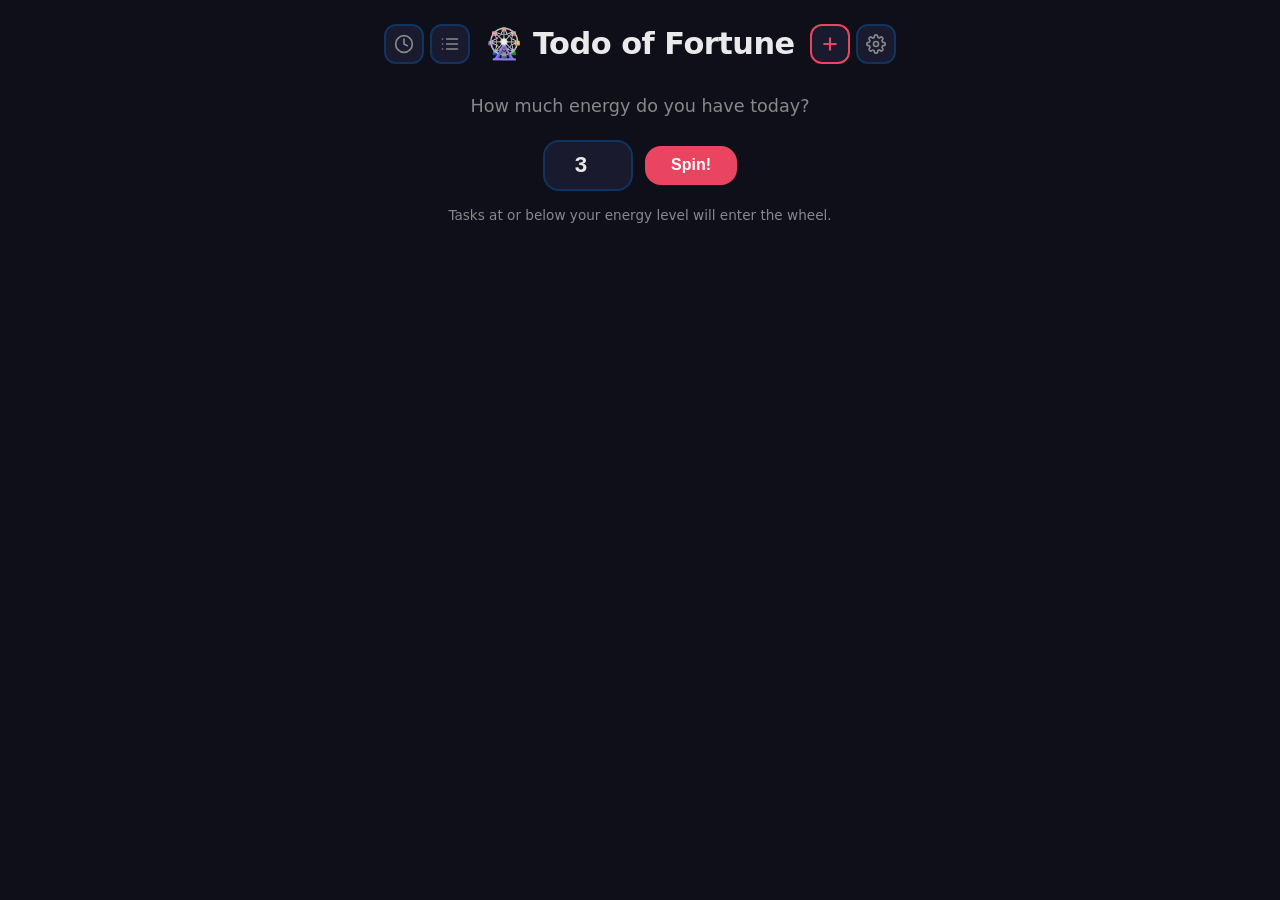
<file: index.html>
<!DOCTYPE html>
<html lang="en">
<head>
  <meta charset="UTF-8">
  <meta name="viewport" content="width=device-width, initial-scale=1.0">
  <title>Todo of Fortune</title>
  <link rel="stylesheet" href="./style.css">
</head>
<body>
  <div id="app">

    <!-- Top nav -->
    <div id="top-nav">
      <div class="nav-left">
        <button id="history-btn" class="icon-btn" title="History">
          <svg xmlns="http://www.w3.org/2000/svg" width="20" height="20" viewBox="0 0 24 24" fill="none" stroke="currentColor" stroke-width="2" stroke-linecap="round" stroke-linejoin="round">
            <circle cx="12" cy="12" r="10"/><polyline points="12 6 12 12 16 14"/>
          </svg>
        </button>
        <button id="todos-btn" class="icon-btn" title="View Todos">
          <svg xmlns="http://www.w3.org/2000/svg" width="20" height="20" viewBox="0 0 24 24" fill="none" stroke="currentColor" stroke-width="2" stroke-linecap="round" stroke-linejoin="round">
            <line x1="8" y1="6" x2="21" y2="6"/><line x1="8" y1="12" x2="21" y2="12"/><line x1="8" y1="18" x2="21" y2="18"/>
            <line x1="3" y1="6" x2="3.01" y2="6"/><line x1="3" y1="12" x2="3.01" y2="12"/><line x1="3" y1="18" x2="3.01" y2="18"/>
          </svg>
        </button>
      </div>
      <h1>🎡 Todo of Fortune</h1>
      <div class="nav-right">
        <button id="add-todo-btn" class="icon-btn icon-btn--accent" title="Add Todo">
          <svg xmlns="http://www.w3.org/2000/svg" width="20" height="20" viewBox="0 0 24 24" fill="none" stroke="currentColor" stroke-width="2.5" stroke-linecap="round" stroke-linejoin="round">
            <line x1="12" y1="5" x2="12" y2="19"/><line x1="5" y1="12" x2="19" y2="12"/>
          </svg>
        </button>
        <button id="settings-btn" class="icon-btn" title="Settings">
          <svg xmlns="http://www.w3.org/2000/svg" width="20" height="20" viewBox="0 0 24 24" fill="none" stroke="currentColor" stroke-width="2" stroke-linecap="round" stroke-linejoin="round">
            <circle cx="12" cy="12" r="3"/>
            <path d="M19.4 15a1.65 1.65 0 0 0 .33 1.82l.06.06a2 2 0 0 1-2.83 2.83l-.06-.06a1.65 1.65 0 0 0-1.82-.33 1.65 1.65 0 0 0-1 1.51V21a2 2 0 0 1-4 0v-.09A1.65 1.65 0 0 0 9 19.4a1.65 1.65 0 0 0-1.82.33l-.06.06a2 2 0 0 1-2.83-2.83l.06-.06A1.65 1.65 0 0 0 4.68 15a1.65 1.65 0 0 0-1.51-1H3a2 2 0 0 1 0-4h.09A1.65 1.65 0 0 0 4.6 9a1.65 1.65 0 0 0-.33-1.82l-.06-.06a2 2 0 0 1 2.83-2.83l.06.06A1.65 1.65 0 0 0 9 4.68a1.65 1.65 0 0 0 1-1.51V3a2 2 0 0 1 4 0v.09a1.65 1.65 0 0 0 1 1.51 1.65 1.65 0 0 0 1.82-.33l.06-.06a2 2 0 0 1 2.83 2.83l-.06.06A1.65 1.65 0 0 0 19.4 9a1.65 1.65 0 0 0 1.51 1H21a2 2 0 0 1 0 4h-.09a1.65 1.65 0 0 0-1.51 1z"/>
          </svg>
        </button>
      </div>
    </div>

    <!-- Energy input screen -->
    <div id="energy-screen" class="screen active">
      <p class="subtitle">How much energy do you have today?</p>
      <div class="energy-input-row">
        <input type="number" id="energy-input" min="1" value="3" />
        <button id="spin-btn" class="btn-primary">Spin!</button>
      </div>
      <p class="hint">Tasks at or below your energy level will enter the wheel.</p>
    </div>

    <!-- Wheel screen -->
    <div id="wheel-screen" class="screen">
      <div id="wheel-pointer">▼</div>
      <canvas id="wheel-canvas" width="480" height="480"></canvas>
      <p id="spinning-label" class="subtitle">Spinning…</p>
    </div>

    <!-- Result screen -->
    <div id="result-screen" class="screen">
      <div id="result-card">
        <div id="result-category"></div>
        <h2 id="result-name"></h2>
        <div id="result-meta">
          <span id="result-effort"></span>
          <span id="result-due"></span>
        </div>
        <div class="result-buttons">
          <button id="complete-btn" class="btn-primary">✓ Mark Complete</button>
          <button id="notdone-btn" class="btn-secondary">… Not done yet</button>
          <button id="respin-btn" class="btn-secondary">↺ Spin Again</button>
        </div>
      </div>
    </div>

    <!-- No tasks screen -->
    <div id="notasks-screen" class="screen">
      <div class="no-tasks-box">
        <p>🎉 No tasks match that energy level!</p>
        <button id="retry-btn" class="btn-secondary">Try a different level</button>
      </div>
    </div>

    <!-- History screen -->
    <div id="history-screen" class="screen">
      <div id="history-header">
        <button id="history-back" class="btn-secondary btn-sm">← Back</button>
        <h2>Completed Tasks</h2>
      </div>
      <div id="history-list"></div>
      <p id="history-empty" class="hint" style="display:none">No completed tasks yet.</p>
    </div>

    <!-- Todos screen -->
    <div id="todos-screen" class="screen">
      <div id="todos-header">
        <button id="todos-back" class="btn-secondary btn-sm">← Back</button>
        <h2>My Todos</h2>
        <div class="todos-header-actions">
          <button id="todos-import-btn" class="btn-secondary btn-sm">↑ Import CSV</button>
          <button id="todos-add-btn" class="btn-primary btn-sm">+ New</button>
        </div>
      </div>
      <input type="file" id="todos-import-input" accept=".csv" style="display:none">
      <div id="todos-list"></div>
      <p id="todos-empty" class="hint" style="display:none">No todos yet. Add one or import a CSV.</p>
    </div>

  </div>

  <!-- Settings modal -->
  <div id="settings-modal" class="modal-overlay hidden">
    <div class="modal-box">
      <div class="modal-header">
        <h3>Settings</h3>
        <button id="settings-close" class="icon-btn">✕</button>
      </div>
      <div class="modal-body">
        <div class="setting-row">
          <div class="setting-label">
            <span>Spin duration</span>
            <span id="duration-val" class="setting-value">4s</span>
          </div>
          <input type="range" id="duration-slider" min="1" max="15" value="4" step="1">
          <div class="slider-hints"><span>1s</span><span>15s</span></div>
        </div>
        <div class="setting-row">
          <div class="setting-label">
            <span>Due date effect</span>
            <span id="weight-val" class="setting-value">1.0</span>
          </div>
          <input type="range" id="weight-slider" min="0" max="1" value="1" step="0.05">
          <div class="slider-hints"><span>Off</span><span>Full</span></div>
        </div>
        <div class="graph-section">
          <p class="graph-title">Selection weight vs. days to due date</p>
          <canvas id="weight-graph" width="360" height="130"></canvas>
        </div>
        <div class="setting-row setting-row--colors">
          <div class="setting-label"><span>Category colours</span></div>
          <div id="category-colors-list"></div>
        </div>
      </div>
    </div>
  </div>

  <!-- Add / Edit Todo modal -->
  <div id="todo-modal" class="modal-overlay hidden">
    <div class="modal-box modal-box--form">
      <div class="modal-header">
        <h3 id="todo-modal-title">Add Todo</h3>
        <button id="todo-modal-close" class="icon-btn">✕</button>
      </div>
      <div class="modal-body">
        <div class="form-row">
          <label for="todo-name">Name</label>
          <input type="text" id="todo-name" class="form-input" placeholder="Task name" autocomplete="off" />
        </div>
        <div class="form-row">
          <label for="todo-category">Category</label>
          <input type="text" id="todo-category" class="form-input" list="cat-suggestions" placeholder="e.g. household, hobbies" autocomplete="off" />
          <datalist id="cat-suggestions"></datalist>
        </div>
        <div class="form-row">
          <label for="todo-effort">Effort</label>
          <select id="todo-effort" class="form-input">
            <option value="1">1</option>
            <option value="2">2</option>
            <option value="3" selected>3</option>
            <option value="4">4</option>
            <option value="5">5</option>
            <option value="6">6</option>
            <option value="7">7</option>
            <option value="8">8</option>
            <option value="9">9</option>
            <option value="10">10</option>
          </select>
        </div>
        <div class="form-row">
          <label for="todo-due">Due date <span class="label-optional">(optional)</span></label>
          <input type="date" id="todo-due" class="form-input" />
        </div>
        <div class="form-row form-row--inline">
          <label for="todo-recurring">Recurring</label>
          <label class="toggle">
            <input type="checkbox" id="todo-recurring" />
            <span class="toggle-track"></span>
          </label>
        </div>
        <div class="form-row" id="todo-rate-row">
          <label for="todo-rate">Frequency</label>
          <input type="text" id="todo-rate" class="form-input" placeholder="e.g. 1 week, 2 weeks, 1 month" />
          <p class="form-hint">Natural language: "1 week", "2 weeks", "1 month", "3 months"</p>
        </div>
        <p id="todo-error" class="form-error" style="display:none"></p>
        <div class="form-buttons">
          <button id="todo-save-btn" class="btn-primary">Save</button>
          <button id="todo-cancel-btn" class="btn-secondary">Cancel</button>
        </div>
      </div>
    </div>
  </div>

  <script src="./wheel.js"></script>
</body>
</html>
</file>
<file: style.css>
*, *::before, *::after { box-sizing: border-box; margin: 0; padding: 0; }

:root {
  --bg: #0f0f1a;
  --surface: #1a1a2e;
  --surface2: #16213e;
  --accent: #e94560;
  --accent2: #0f3460;
  --text: #eaeaea;
  --text-dim: #888;
  --radius: 16px;
}

body {
  background: var(--bg);
  color: var(--text);
  font-family: 'Segoe UI', system-ui, sans-serif;
  min-height: 100vh;
  display: flex;
  align-items: flex-start;
  justify-content: center;
}

#app {
  width: 100%;
  max-width: 560px;
  padding: 1.5rem 1.5rem 2rem;
  text-align: center;
}

/* ── Top nav ──────────────────────────────────────────── */
#top-nav {
  display: flex;
  align-items: center;
  justify-content: space-between;
  margin-bottom: 2rem;
}

.nav-left, .nav-right {
  display: flex;
  gap: 0.4rem;
  flex-shrink: 0;
}

h1 {
  font-size: 1.9rem;
  font-weight: 800;
  letter-spacing: -0.5px;
  flex: 1;
  text-align: center;
}

.icon-btn {
  background: var(--surface);
  border: 2px solid var(--accent2);
  color: var(--text-dim);
  border-radius: 12px;
  width: 40px;
  height: 40px;
  display: flex;
  align-items: center;
  justify-content: center;
  cursor: pointer;
  transition: border-color 0.2s, color 0.2s, background 0.2s;
  flex-shrink: 0;
  font-size: 1rem;
}
.icon-btn:hover { border-color: var(--accent); color: var(--text); }
.icon-btn--accent {
  border-color: var(--accent);
  color: var(--accent);
}
.icon-btn--accent:hover {
  background: var(--accent);
  color: #fff;
}

.subtitle {
  font-size: 1.1rem;
  color: var(--text-dim);
  margin-bottom: 1.5rem;
}

.hint {
  font-size: 0.85rem;
  color: var(--text-dim);
  margin-top: 1rem;
}

/* ── Screens ─────────────────────────────────────────── */
.screen { display: none; }
.screen.active { display: block; }

/* ── Energy input ─────────────────────────────────────── */
.energy-input-row {
  display: flex;
  gap: 0.75rem;
  justify-content: center;
  align-items: center;
}

input[type="number"] {
  width: 90px;
  padding: 0.65rem 1rem;
  font-size: 1.4rem;
  font-weight: 700;
  text-align: center;
  background: var(--surface);
  border: 2px solid var(--accent2);
  border-radius: var(--radius);
  color: var(--text);
  outline: none;
  transition: border-color 0.2s;
}
input[type="number"]:focus { border-color: var(--accent); }

/* ── Buttons ──────────────────────────────────────────── */
.btn-primary, .btn-secondary {
  padding: 0.65rem 1.6rem;
  font-size: 1rem;
  font-weight: 700;
  border: none;
  border-radius: var(--radius);
  cursor: pointer;
  transition: transform 0.1s, opacity 0.2s;
}
.btn-primary:active, .btn-secondary:active { transform: scale(0.97); }
.btn-primary {
  background: var(--accent);
  color: #fff;
}
.btn-primary:hover { opacity: 0.88; }
.btn-secondary {
  background: var(--surface);
  color: var(--text);
  border: 2px solid var(--accent2);
}
.btn-secondary:hover { border-color: var(--accent); }
.btn-sm { padding: 0.4rem 1rem; font-size: 0.9rem; }

/* ── Wheel ────────────────────────────────────────────── */
#wheel-screen { position: relative; }
#wheel-screen.active {
  display: flex;
  flex-direction: column;
  align-items: center;
}

/* Pointer sits ABOVE the canvas, pointing down at the top of the wheel */
#wheel-pointer {
  font-size: 2.5rem;
  color: var(--accent);
  margin-bottom: -1.4rem; /* overlap so the tip sits just above the canvas rim */
  position: relative;
  z-index: 10;
  line-height: 1;
  filter: drop-shadow(0 3px 8px rgba(233,69,96,0.8));
}

#wheel-canvas {
  border-radius: 50%;
  box-shadow: 0 0 60px rgba(233, 69, 96, 0.35);
  max-width: 100%;
  height: auto;
}

#spinning-label {
  margin-top: 1.2rem;
}

/* ── Result card ──────────────────────────────────────── */
#result-card {
  background: var(--surface);
  border: 2px solid var(--accent2);
  border-radius: var(--radius);
  padding: 2rem 1.5rem;
  text-align: center;
}

#result-category {
  display: inline-block;
  background: var(--accent2);
  color: var(--text-dim);
  font-size: 0.75rem;
  font-weight: 700;
  text-transform: uppercase;
  letter-spacing: 1px;
  padding: 0.25rem 0.75rem;
  border-radius: 999px;
  margin-bottom: 0.9rem;
}

#result-name {
  font-size: 1.8rem;
  font-weight: 800;
  margin-bottom: 1rem;
}

#result-meta {
  display: flex;
  justify-content: center;
  gap: 1rem;
  margin-bottom: 1.5rem;
  flex-wrap: wrap;
}

#result-effort, #result-due {
  background: var(--surface2);
  padding: 0.3rem 0.8rem;
  border-radius: 999px;
  font-size: 0.85rem;
  color: var(--text-dim);
}

.result-buttons {
  display: flex;
  gap: 0.75rem;
  justify-content: center;
  flex-wrap: wrap;
}

/* ── No tasks ─────────────────────────────────────────── */
.no-tasks-box {
  background: var(--surface);
  border: 2px dashed var(--accent2);
  border-radius: var(--radius);
  padding: 2.5rem 1.5rem;
}
.no-tasks-box p {
  font-size: 1.2rem;
  margin-bottom: 1.2rem;
}

/* ── History screen ───────────────────────────────────── */
#history-header {
  display: flex;
  align-items: center;
  gap: 1rem;
  margin-bottom: 1.5rem;
  text-align: left;
}
#history-header h2 {
  font-size: 1.4rem;
  font-weight: 800;
}

.history-item {
  display: flex;
  align-items: center;
  gap: 0.75rem;
  background: var(--surface);
  border: 1px solid var(--accent2);
  border-radius: 12px;
  padding: 0.85rem 1rem;
  margin-bottom: 0.6rem;
  text-align: left;
}
.history-name {
  flex: 1;
  font-weight: 600;
  font-size: 0.95rem;
}
.history-cat {
  background: var(--accent2);
  color: var(--text-dim);
  font-size: 0.7rem;
  font-weight: 700;
  text-transform: uppercase;
  letter-spacing: 0.8px;
  padding: 0.2rem 0.6rem;
  border-radius: 999px;
  white-space: nowrap;
}
.history-date {
  font-size: 0.8rem;
  color: var(--text-dim);
  white-space: nowrap;
}
.history-status {
  font-size: 0.7rem;
  font-weight: 700;
  text-transform: uppercase;
  letter-spacing: 0.6px;
  padding: 0.2rem 0.55rem;
  border-radius: 999px;
  white-space: nowrap;
}
.history-status--done {
  background: rgba(0, 131, 0, 0.2);
  color: #1baf7a;
}
.history-status--skipped {
  background: rgba(255, 255, 255, 0.06);
  color: var(--text-dim);
}

/* ── Settings modal ───────────────────────────────────── */
.modal-overlay {
  position: fixed;
  inset: 0;
  background: rgba(0, 0, 0, 0.72);
  display: flex;
  align-items: center;
  justify-content: center;
  z-index: 200;
}
.modal-overlay.hidden { display: none; }

.modal-box {
  background: var(--surface);
  border: 2px solid var(--accent2);
  border-radius: var(--radius);
  width: min(420px, 90vw);
  padding: 1.5rem;
}

.modal-header {
  display: flex;
  align-items: center;
  justify-content: space-between;
  margin-bottom: 1.5rem;
}
.modal-header h3 {
  font-size: 1.2rem;
  font-weight: 800;
}

.setting-row {
  margin-bottom: 1.5rem;
}
.setting-label {
  display: flex;
  justify-content: space-between;
  align-items: baseline;
  margin-bottom: 0.5rem;
  font-size: 0.95rem;
}
.setting-value {
  font-weight: 700;
  color: var(--accent);
  font-size: 1rem;
}

input[type="range"] {
  width: 100%;
  accent-color: var(--accent);
  cursor: pointer;
  height: 6px;
}
.slider-hints {
  display: flex;
  justify-content: space-between;
  font-size: 0.75rem;
  color: var(--text-dim);
  margin-top: 0.3rem;
}

/* ── Weight graph (inside settings modal) ─────────────── */
.graph-section {
  margin-top: 1rem;
}
.graph-title {
  font-size: 0.75rem;
  color: var(--text-dim);
  margin-bottom: 0.5rem;
  text-align: center;
  letter-spacing: 0.3px;
}
#weight-graph {
  display: block;
  width: 100%;
  height: auto;
  border-radius: 8px;
  border: 1px solid var(--accent2);
}

/* ── Category colours (inside settings modal) ─────────── */
.setting-row--colors {
  margin-top: 1.2rem;
  padding-top: 1.2rem;
  border-top: 1px solid rgba(255,255,255,0.07);
}

#category-colors-list {
  margin-top: 0.75rem;
  display: flex;
  flex-direction: column;
  gap: 0.5rem;
}

.color-row {
  display: flex;
  align-items: center;
  gap: 0.75rem;
}

.cat-color-input {
  width: 34px;
  height: 34px;
  border: 2px solid var(--accent2);
  border-radius: 8px;
  cursor: pointer;
  padding: 2px;
  background: var(--surface2);
  flex-shrink: 0;
}
.cat-color-input:hover { border-color: var(--accent); }

.color-label {
  font-size: 0.9rem;
  text-transform: capitalize;
  flex: 1;
}

.color-reset-btn {
  font-size: 0.75rem;
  background: none;
  border: 1px solid var(--accent2);
  color: var(--text-dim);
  border-radius: 6px;
  padding: 0.2rem 0.5rem;
  cursor: pointer;
}
.color-reset-btn:hover { border-color: var(--accent); color: var(--text); }

/* ── Todos screen ─────────────────────────────────────── */
#todos-header {
  display: flex;
  align-items: center;
  gap: 0.75rem;
  margin-bottom: 1.25rem;
}
#todos-header h2 {
  flex: 1;
  font-size: 1.4rem;
  font-weight: 800;
  text-align: left;
}

.todos-header-actions {
  display: flex;
  gap: 0.4rem;
  flex-shrink: 0;
}

.todo-item {
  background: var(--surface);
  border: 1px solid var(--accent2);
  border-radius: 12px;
  padding: 0.8rem 1rem;
  margin-bottom: 0.55rem;
}

.todo-item-header {
  display: flex;
  align-items: flex-start;
  gap: 0.5rem;
  margin-bottom: 0.4rem;
}

.todo-name {
  flex: 1;
  font-weight: 600;
  font-size: 0.95rem;
  line-height: 1.3;
}

.todo-actions {
  display: flex;
  gap: 0.35rem;
  flex-shrink: 0;
}

.icon-btn-sm {
  background: var(--surface2);
  border: 1px solid var(--accent2);
  color: var(--text-dim);
  border-radius: 7px;
  width: 28px;
  height: 28px;
  display: flex;
  align-items: center;
  justify-content: center;
  cursor: pointer;
  font-size: 0.85rem;
  transition: border-color 0.15s, color 0.15s;
}
.icon-btn-sm:hover { border-color: var(--accent); color: var(--text); }
.icon-btn-sm.delete-btn:hover { border-color: #e94560; color: #e94560; }

.todo-meta {
  display: flex;
  gap: 0.5rem;
  flex-wrap: wrap;
  align-items: center;
}

.todo-chip {
  font-size: 0.72rem;
  font-weight: 600;
  padding: 0.18rem 0.55rem;
  border-radius: 999px;
  white-space: nowrap;
}
.todo-chip--cat {
  background: var(--accent2);
  color: var(--text-dim);
  text-transform: uppercase;
  letter-spacing: 0.6px;
}
.todo-chip--effort {
  background: var(--surface2);
  color: var(--text-dim);
}
.todo-chip--due {
  background: var(--surface2);
  color: var(--text-dim);
}
.todo-chip--recurring {
  background: rgba(57,135,229,0.15);
  color: #3987e5;
}

/* ── Add / Edit Todo modal ────────────────────────────── */
.modal-box--form {
  max-height: 90vh;
  overflow-y: auto;
}

.form-row {
  margin-bottom: 1rem;
}

.form-row label {
  display: block;
  font-size: 0.82rem;
  color: var(--text-dim);
  margin-bottom: 0.35rem;
  font-weight: 500;
}

.label-optional {
  font-weight: 400;
  font-style: italic;
  opacity: 0.7;
}

.form-input {
  width: 100%;
  padding: 0.55rem 0.85rem;
  background: var(--surface2);
  border: 1.5px solid var(--accent2);
  border-radius: 10px;
  color: var(--text);
  font-size: 0.95rem;
  font-family: inherit;
  outline: none;
  transition: border-color 0.2s;
  box-sizing: border-box;
}
.form-input:focus { border-color: var(--accent); }
.form-input:disabled { opacity: 0.35; pointer-events: none; }
select.form-input { cursor: pointer; color-scheme: dark; }

.form-row--inline {
  display: flex;
  align-items: center;
  justify-content: space-between;
}
.form-row--inline label {
  margin-bottom: 0;
  font-size: 0.95rem;
  color: var(--text);
}

/* Toggle switch */
.toggle {
  position: relative;
  display: inline-block;
  width: 44px;
  height: 24px;
  flex-shrink: 0;
}
.toggle input { opacity: 0; width: 0; height: 0; }
.toggle-track {
  position: absolute;
  inset: 0;
  background: var(--accent2);
  border-radius: 999px;
  cursor: pointer;
  transition: background 0.2s;
}
.toggle-track::after {
  content: "";
  position: absolute;
  width: 18px;
  height: 18px;
  left: 3px;
  top: 3px;
  background: #fff;
  border-radius: 50%;
  transition: transform 0.2s;
}
.toggle input:checked + .toggle-track { background: var(--accent); }
.toggle input:checked + .toggle-track::after { transform: translateX(20px); }

.form-hint {
  font-size: 0.75rem;
  color: var(--text-dim);
  margin-top: 0.35rem;
}

.form-error {
  color: var(--accent);
  font-size: 0.85rem;
  margin-top: 0.25rem;
}

.form-buttons {
  display: flex;
  gap: 0.75rem;
  margin-top: 1.25rem;
}
</file>
<file: static/style.css>
*, *::before, *::after { box-sizing: border-box; margin: 0; padding: 0; }

:root {
  --bg: #0f0f1a;
  --surface: #1a1a2e;
  --surface2: #16213e;
  --accent: #e94560;
  --accent2: #0f3460;
  --text: #eaeaea;
  --text-dim: #888;
  --radius: 16px;
}

body {
  background: var(--bg);
  color: var(--text);
  font-family: 'Segoe UI', system-ui, sans-serif;
  min-height: 100vh;
  display: flex;
  align-items: flex-start;
  justify-content: center;
}

#app {
  width: 100%;
  max-width: 560px;
  padding: 1.5rem 1.5rem 2rem;
  text-align: center;
}

/* ── Top nav ──────────────────────────────────────────── */
#top-nav {
  display: flex;
  align-items: center;
  justify-content: space-between;
  margin-bottom: 2rem;
}

.nav-left, .nav-right {
  display: flex;
  gap: 0.4rem;
  flex-shrink: 0;
}

h1 {
  font-size: 1.9rem;
  font-weight: 800;
  letter-spacing: -0.5px;
  flex: 1;
  text-align: center;
}

.icon-btn {
  background: var(--surface);
  border: 2px solid var(--accent2);
  color: var(--text-dim);
  border-radius: 12px;
  width: 40px;
  height: 40px;
  display: flex;
  align-items: center;
  justify-content: center;
  cursor: pointer;
  transition: border-color 0.2s, color 0.2s, background 0.2s;
  flex-shrink: 0;
  font-size: 1rem;
}
.icon-btn:hover { border-color: var(--accent); color: var(--text); }
.icon-btn--accent {
  border-color: var(--accent);
  color: var(--accent);
}
.icon-btn--accent:hover {
  background: var(--accent);
  color: #fff;
}

.subtitle {
  font-size: 1.1rem;
  color: var(--text-dim);
  margin-bottom: 1.5rem;
}

.hint {
  font-size: 0.85rem;
  color: var(--text-dim);
  margin-top: 1rem;
}

/* ── Screens ─────────────────────────────────────────── */
.screen { display: none; }
.screen.active { display: block; }

/* ── Energy input ─────────────────────────────────────── */
.energy-input-row {
  display: flex;
  gap: 0.75rem;
  justify-content: center;
  align-items: center;
}

input[type="number"] {
  width: 90px;
  padding: 0.65rem 1rem;
  font-size: 1.4rem;
  font-weight: 700;
  text-align: center;
  background: var(--surface);
  border: 2px solid var(--accent2);
  border-radius: var(--radius);
  color: var(--text);
  outline: none;
  transition: border-color 0.2s;
}
input[type="number"]:focus { border-color: var(--accent); }

/* ── Buttons ──────────────────────────────────────────── */
.btn-primary, .btn-secondary {
  padding: 0.65rem 1.6rem;
  font-size: 1rem;
  font-weight: 700;
  border: none;
  border-radius: var(--radius);
  cursor: pointer;
  transition: transform 0.1s, opacity 0.2s;
}
.btn-primary:active, .btn-secondary:active { transform: scale(0.97); }
.btn-primary {
  background: var(--accent);
  color: #fff;
}
.btn-primary:hover { opacity: 0.88; }
.btn-secondary {
  background: var(--surface);
  color: var(--text);
  border: 2px solid var(--accent2);
}
.btn-secondary:hover { border-color: var(--accent); }
.btn-sm { padding: 0.4rem 1rem; font-size: 0.9rem; }

/* ── Wheel ────────────────────────────────────────────── */
#wheel-screen { position: relative; }
#wheel-screen.active {
  display: flex;
  flex-direction: column;
  align-items: center;
}

/* Pointer sits ABOVE the canvas, pointing down at the top of the wheel */
#wheel-pointer {
  font-size: 2.5rem;
  color: var(--accent);
  margin-bottom: -1.4rem; /* overlap so the tip sits just above the canvas rim */
  position: relative;
  z-index: 10;
  line-height: 1;
  filter: drop-shadow(0 3px 8px rgba(233,69,96,0.8));
}

#wheel-canvas {
  border-radius: 50%;
  box-shadow: 0 0 60px rgba(233, 69, 96, 0.35);
  max-width: 100%;
  height: auto;
}

#spinning-label {
  margin-top: 1.2rem;
}

/* ── Result card ──────────────────────────────────────── */
#result-card {
  background: var(--surface);
  border: 2px solid var(--accent2);
  border-radius: var(--radius);
  padding: 2rem 1.5rem;
  text-align: center;
}

#result-category {
  display: inline-block;
  background: var(--accent2);
  color: var(--text-dim);
  font-size: 0.75rem;
  font-weight: 700;
  text-transform: uppercase;
  letter-spacing: 1px;
  padding: 0.25rem 0.75rem;
  border-radius: 999px;
  margin-bottom: 0.9rem;
}

#result-name {
  font-size: 1.8rem;
  font-weight: 800;
  margin-bottom: 1rem;
}

#result-meta {
  display: flex;
  justify-content: center;
  gap: 1rem;
  margin-bottom: 1.5rem;
  flex-wrap: wrap;
}

#result-effort, #result-due {
  background: var(--surface2);
  padding: 0.3rem 0.8rem;
  border-radius: 999px;
  font-size: 0.85rem;
  color: var(--text-dim);
}

.result-buttons {
  display: flex;
  gap: 0.75rem;
  justify-content: center;
  flex-wrap: wrap;
}

/* ── No tasks ─────────────────────────────────────────── */
.no-tasks-box {
  background: var(--surface);
  border: 2px dashed var(--accent2);
  border-radius: var(--radius);
  padding: 2.5rem 1.5rem;
}
.no-tasks-box p {
  font-size: 1.2rem;
  margin-bottom: 1.2rem;
}

/* ── History screen ───────────────────────────────────── */
#history-header {
  display: flex;
  align-items: center;
  gap: 1rem;
  margin-bottom: 1.5rem;
  text-align: left;
}
#history-header h2 {
  font-size: 1.4rem;
  font-weight: 800;
}

.history-item {
  display: flex;
  align-items: center;
  gap: 0.75rem;
  background: var(--surface);
  border: 1px solid var(--accent2);
  border-radius: 12px;
  padding: 0.85rem 1rem;
  margin-bottom: 0.6rem;
  text-align: left;
}
.history-name {
  flex: 1;
  font-weight: 600;
  font-size: 0.95rem;
}
.history-cat {
  background: var(--accent2);
  color: var(--text-dim);
  font-size: 0.7rem;
  font-weight: 700;
  text-transform: uppercase;
  letter-spacing: 0.8px;
  padding: 0.2rem 0.6rem;
  border-radius: 999px;
  white-space: nowrap;
}
.history-date {
  font-size: 0.8rem;
  color: var(--text-dim);
  white-space: nowrap;
}
.history-status {
  font-size: 0.7rem;
  font-weight: 700;
  text-transform: uppercase;
  letter-spacing: 0.6px;
  padding: 0.2rem 0.55rem;
  border-radius: 999px;
  white-space: nowrap;
}
.history-status--done {
  background: rgba(0, 131, 0, 0.2);
  color: #1baf7a;
}
.history-status--skipped {
  background: rgba(255, 255, 255, 0.06);
  color: var(--text-dim);
}

/* ── Settings modal ───────────────────────────────────── */
.modal-overlay {
  position: fixed;
  inset: 0;
  background: rgba(0, 0, 0, 0.72);
  display: flex;
  align-items: center;
  justify-content: center;
  z-index: 200;
}
.modal-overlay.hidden { display: none; }

.modal-box {
  background: var(--surface);
  border: 2px solid var(--accent2);
  border-radius: var(--radius);
  width: min(420px, 90vw);
  padding: 1.5rem;
}

.modal-header {
  display: flex;
  align-items: center;
  justify-content: space-between;
  margin-bottom: 1.5rem;
}
.modal-header h3 {
  font-size: 1.2rem;
  font-weight: 800;
}

.setting-row {
  margin-bottom: 1.5rem;
}
.setting-label {
  display: flex;
  justify-content: space-between;
  align-items: baseline;
  margin-bottom: 0.5rem;
  font-size: 0.95rem;
}
.setting-value {
  font-weight: 700;
  color: var(--accent);
  font-size: 1rem;
}

input[type="range"] {
  width: 100%;
  accent-color: var(--accent);
  cursor: pointer;
  height: 6px;
}
.slider-hints {
  display: flex;
  justify-content: space-between;
  font-size: 0.75rem;
  color: var(--text-dim);
  margin-top: 0.3rem;
}

/* ── Weight graph (inside settings modal) ─────────────── */
.graph-section {
  margin-top: 1rem;
}
.graph-title {
  font-size: 0.75rem;
  color: var(--text-dim);
  margin-bottom: 0.5rem;
  text-align: center;
  letter-spacing: 0.3px;
}
#weight-graph {
  display: block;
  width: 100%;
  height: auto;
  border-radius: 8px;
  border: 1px solid var(--accent2);
}

/* ── Category colours (inside settings modal) ─────────── */
.setting-row--colors {
  margin-top: 1.2rem;
  padding-top: 1.2rem;
  border-top: 1px solid rgba(255,255,255,0.07);
}

#category-colors-list {
  margin-top: 0.75rem;
  display: flex;
  flex-direction: column;
  gap: 0.5rem;
}

.color-row {
  display: flex;
  align-items: center;
  gap: 0.75rem;
}

.cat-color-input {
  width: 34px;
  height: 34px;
  border: 2px solid var(--accent2);
  border-radius: 8px;
  cursor: pointer;
  padding: 2px;
  background: var(--surface2);
  flex-shrink: 0;
}
.cat-color-input:hover { border-color: var(--accent); }

.color-label {
  font-size: 0.9rem;
  text-transform: capitalize;
  flex: 1;
}

.color-reset-btn {
  font-size: 0.75rem;
  background: none;
  border: 1px solid var(--accent2);
  color: var(--text-dim);
  border-radius: 6px;
  padding: 0.2rem 0.5rem;
  cursor: pointer;
}
.color-reset-btn:hover { border-color: var(--accent); color: var(--text); }

/* ── Todos screen ─────────────────────────────────────── */
#todos-header {
  display: flex;
  align-items: center;
  gap: 0.75rem;
  margin-bottom: 1.25rem;
}
#todos-header h2 {
  flex: 1;
  font-size: 1.4rem;
  font-weight: 800;
  text-align: left;
}

.todos-header-actions {
  display: flex;
  gap: 0.4rem;
  flex-shrink: 0;
}

.todo-item {
  background: var(--surface);
  border: 1px solid var(--accent2);
  border-radius: 12px;
  padding: 0.8rem 1rem;
  margin-bottom: 0.55rem;
}

.todo-item-header {
  display: flex;
  align-items: flex-start;
  gap: 0.5rem;
  margin-bottom: 0.4rem;
}

.todo-name {
  flex: 1;
  font-weight: 600;
  font-size: 0.95rem;
  line-height: 1.3;
}

.todo-actions {
  display: flex;
  gap: 0.35rem;
  flex-shrink: 0;
}

.icon-btn-sm {
  background: var(--surface2);
  border: 1px solid var(--accent2);
  color: var(--text-dim);
  border-radius: 7px;
  width: 28px;
  height: 28px;
  display: flex;
  align-items: center;
  justify-content: center;
  cursor: pointer;
  font-size: 0.85rem;
  transition: border-color 0.15s, color 0.15s;
}
.icon-btn-sm:hover { border-color: var(--accent); color: var(--text); }
.icon-btn-sm.delete-btn:hover { border-color: #e94560; color: #e94560; }

.todo-meta {
  display: flex;
  gap: 0.5rem;
  flex-wrap: wrap;
  align-items: center;
}

.todo-chip {
  font-size: 0.72rem;
  font-weight: 600;
  padding: 0.18rem 0.55rem;
  border-radius: 999px;
  white-space: nowrap;
}
.todo-chip--cat {
  background: var(--accent2);
  color: var(--text-dim);
  text-transform: uppercase;
  letter-spacing: 0.6px;
}
.todo-chip--effort {
  background: var(--surface2);
  color: var(--text-dim);
}
.todo-chip--due {
  background: var(--surface2);
  color: var(--text-dim);
}
.todo-chip--recurring {
  background: rgba(57,135,229,0.15);
  color: #3987e5;
}

/* ── Add / Edit Todo modal ────────────────────────────── */
.modal-box--form {
  max-height: 90vh;
  overflow-y: auto;
}

.form-row {
  margin-bottom: 1rem;
}

.form-row label {
  display: block;
  font-size: 0.82rem;
  color: var(--text-dim);
  margin-bottom: 0.35rem;
  font-weight: 500;
}

.label-optional {
  font-weight: 400;
  font-style: italic;
  opacity: 0.7;
}

.form-input {
  width: 100%;
  padding: 0.55rem 0.85rem;
  background: var(--surface2);
  border: 1.5px solid var(--accent2);
  border-radius: 10px;
  color: var(--text);
  font-size: 0.95rem;
  font-family: inherit;
  outline: none;
  transition: border-color 0.2s;
  box-sizing: border-box;
}
.form-input:focus { border-color: var(--accent); }
.form-input:disabled { opacity: 0.35; pointer-events: none; }
select.form-input { cursor: pointer; color-scheme: dark; }

.form-row--inline {
  display: flex;
  align-items: center;
  justify-content: space-between;
}
.form-row--inline label {
  margin-bottom: 0;
  font-size: 0.95rem;
  color: var(--text);
}

/* Toggle switch */
.toggle {
  position: relative;
  display: inline-block;
  width: 44px;
  height: 24px;
  flex-shrink: 0;
}
.toggle input { opacity: 0; width: 0; height: 0; }
.toggle-track {
  position: absolute;
  inset: 0;
  background: var(--accent2);
  border-radius: 999px;
  cursor: pointer;
  transition: background 0.2s;
}
.toggle-track::after {
  content: "";
  position: absolute;
  width: 18px;
  height: 18px;
  left: 3px;
  top: 3px;
  background: #fff;
  border-radius: 50%;
  transition: transform 0.2s;
}
.toggle input:checked + .toggle-track { background: var(--accent); }
.toggle input:checked + .toggle-track::after { transform: translateX(20px); }

.form-hint {
  font-size: 0.75rem;
  color: var(--text-dim);
  margin-top: 0.35rem;
}

.form-error {
  color: var(--accent);
  font-size: 0.85rem;
  margin-top: 0.25rem;
}

.form-buttons {
  display: flex;
  gap: 0.75rem;
  margin-top: 1.25rem;
}
</file>
